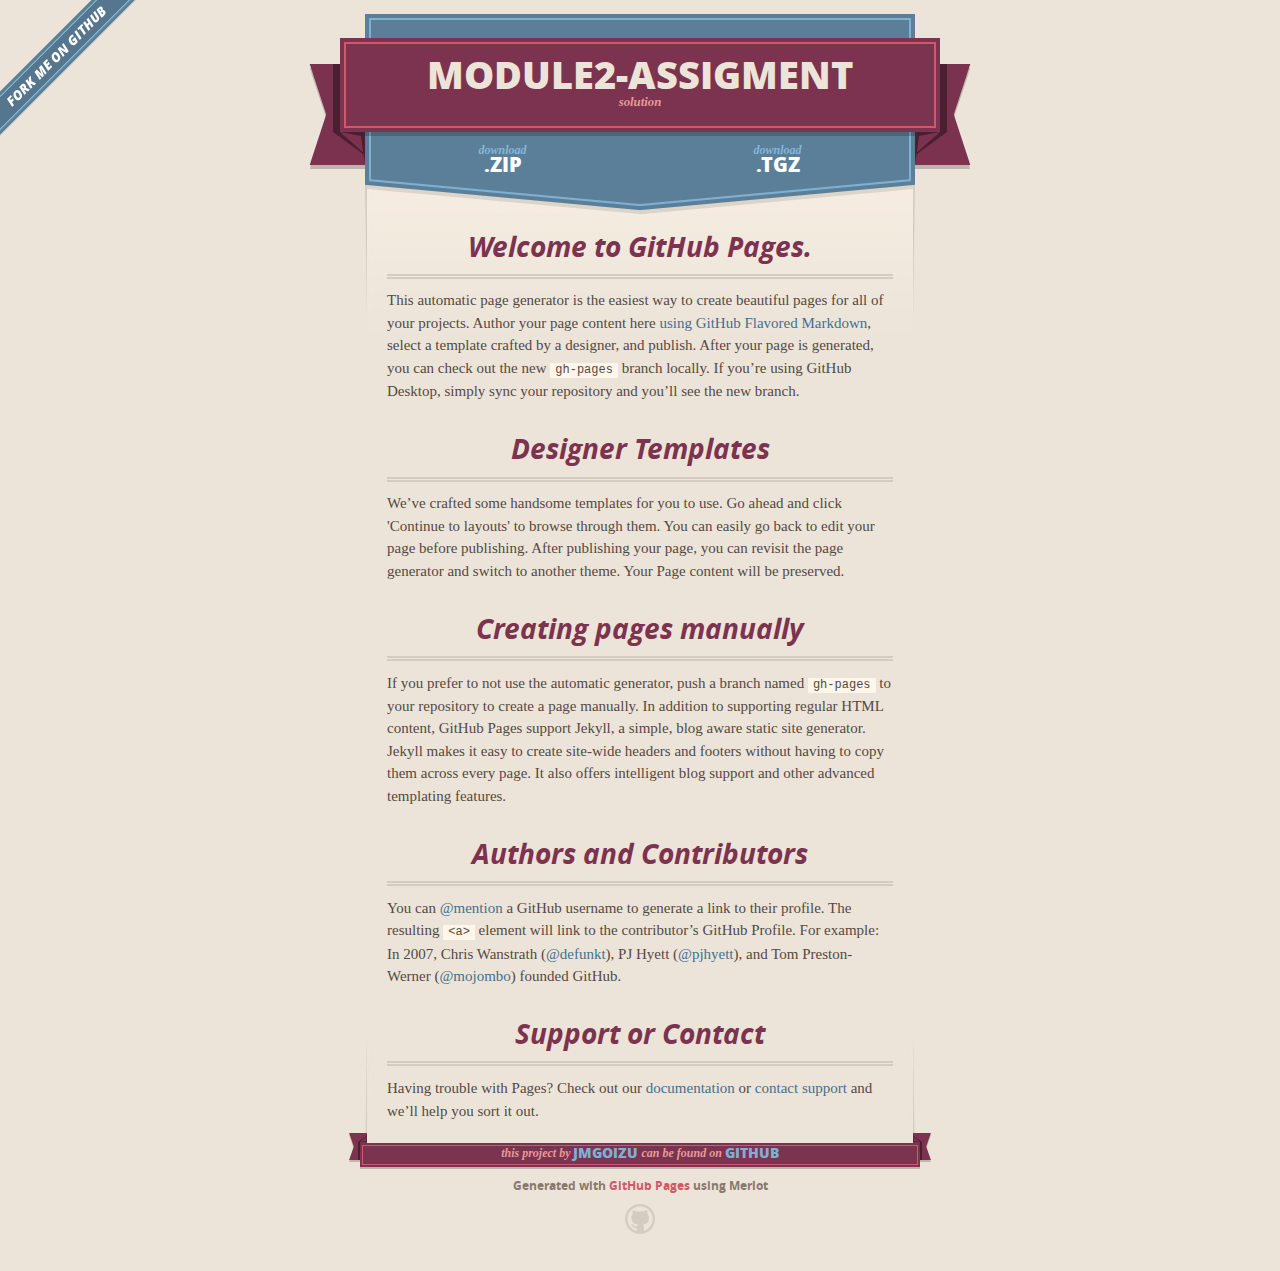
<file: index.html>
<!DOCTYPE html>
<html>
  <head>
    <meta charset='utf-8'>
    <meta http-equiv="X-UA-Compatible" content="chrome=1">
    <meta name="viewport" content="width=640">

    <link rel="stylesheet" href="stylesheets/core.css" media="screen">
    <link rel="stylesheet" href="stylesheets/mobile.css" media="handheld, only screen and (max-device-width:640px)">
    <link rel="stylesheet" href="stylesheets/github-light.css">

    <script type="text/javascript" src="javascripts/modernizr.js"></script>
    <script type="text/javascript" src="https://ajax.googleapis.com/ajax/libs/jquery/1.7.1/jquery.min.js"></script>
    <script type="text/javascript" src="javascripts/headsmart.min.js"></script>
    <script type="text/javascript">
      $(document).ready(function () {
        $('#main_content').headsmart()
      })
    </script>
    <title>Module2-assigment by jmgoizu</title>
  </head>

  <body>
    <a id="forkme_banner" href="https://github.com/jmgoizu/module2-assigment">View on GitHub</a>
    <div class="shell">

      <header>
        <span class="ribbon-outer">
          <span class="ribbon-inner">
            <h1>Module2-assigment</h1>
            <h2>solution</h2>
          </span>
          <span class="left-tail"></span>
          <span class="right-tail"></span>
        </span>
      </header>

      <section id="downloads">
        <span class="inner">
          <a href="https://github.com/jmgoizu/module2-assigment/zipball/master" class="zip"><em>download</em> .ZIP</a><a href="https://github.com/jmgoizu/module2-assigment/tarball/master" class="tgz"><em>download</em> .TGZ</a>
        </span>
      </section>


      <span class="banner-fix"></span>


      <section id="main_content">
        <h3>
<a id="welcome-to-github-pages" class="anchor" href="#welcome-to-github-pages" aria-hidden="true"><span aria-hidden="true" class="octicon octicon-link"></span></a>Welcome to GitHub Pages.</h3>

<p>This automatic page generator is the easiest way to create beautiful pages for all of your projects. Author your page content here <a href="https://guides.github.com/features/mastering-markdown/">using GitHub Flavored Markdown</a>, select a template crafted by a designer, and publish. After your page is generated, you can check out the new <code>gh-pages</code> branch locally. If you’re using GitHub Desktop, simply sync your repository and you’ll see the new branch.</p>

<h3>
<a id="designer-templates" class="anchor" href="#designer-templates" aria-hidden="true"><span aria-hidden="true" class="octicon octicon-link"></span></a>Designer Templates</h3>

<p>We’ve crafted some handsome templates for you to use. Go ahead and click 'Continue to layouts' to browse through them. You can easily go back to edit your page before publishing. After publishing your page, you can revisit the page generator and switch to another theme. Your Page content will be preserved.</p>

<h3>
<a id="creating-pages-manually" class="anchor" href="#creating-pages-manually" aria-hidden="true"><span aria-hidden="true" class="octicon octicon-link"></span></a>Creating pages manually</h3>

<p>If you prefer to not use the automatic generator, push a branch named <code>gh-pages</code> to your repository to create a page manually. In addition to supporting regular HTML content, GitHub Pages support Jekyll, a simple, blog aware static site generator. Jekyll makes it easy to create site-wide headers and footers without having to copy them across every page. It also offers intelligent blog support and other advanced templating features.</p>

<h3>
<a id="authors-and-contributors" class="anchor" href="#authors-and-contributors" aria-hidden="true"><span aria-hidden="true" class="octicon octicon-link"></span></a>Authors and Contributors</h3>

<p>You can <a href="https://help.github.com/articles/basic-writing-and-formatting-syntax/#mentioning-users-and-teams" class="user-mention">@mention</a> a GitHub username to generate a link to their profile. The resulting <code>&lt;a&gt;</code> element will link to the contributor’s GitHub Profile. For example: In 2007, Chris Wanstrath (<a href="https://github.com/defunkt" class="user-mention">@defunkt</a>), PJ Hyett (<a href="https://github.com/pjhyett" class="user-mention">@pjhyett</a>), and Tom Preston-Werner (<a href="https://github.com/mojombo" class="user-mention">@mojombo</a>) founded GitHub.</p>

<h3>
<a id="support-or-contact" class="anchor" href="#support-or-contact" aria-hidden="true"><span aria-hidden="true" class="octicon octicon-link"></span></a>Support or Contact</h3>

<p>Having trouble with Pages? Check out our <a href="https://help.github.com/pages">documentation</a> or <a href="https://github.com/contact">contact support</a> and we’ll help you sort it out.</p>
      </section>

      <footer>
        <span class="ribbon-outer">
          <span class="ribbon-inner">
            <p>this project by <a href="https://github.com/jmgoizu">jmgoizu</a> can be found on <a href="https://github.com/jmgoizu/module2-assigment">GitHub</a></p>
          </span>
          <span class="left-tail"></span>
          <span class="right-tail"></span>
        </span>
        <p>Generated with <a href="https://pages.github.com">GitHub Pages</a> using Merlot</p>
        <span class="octocat"></span>
      </footer>

    </div>

    
  </body>
</html>
</file>
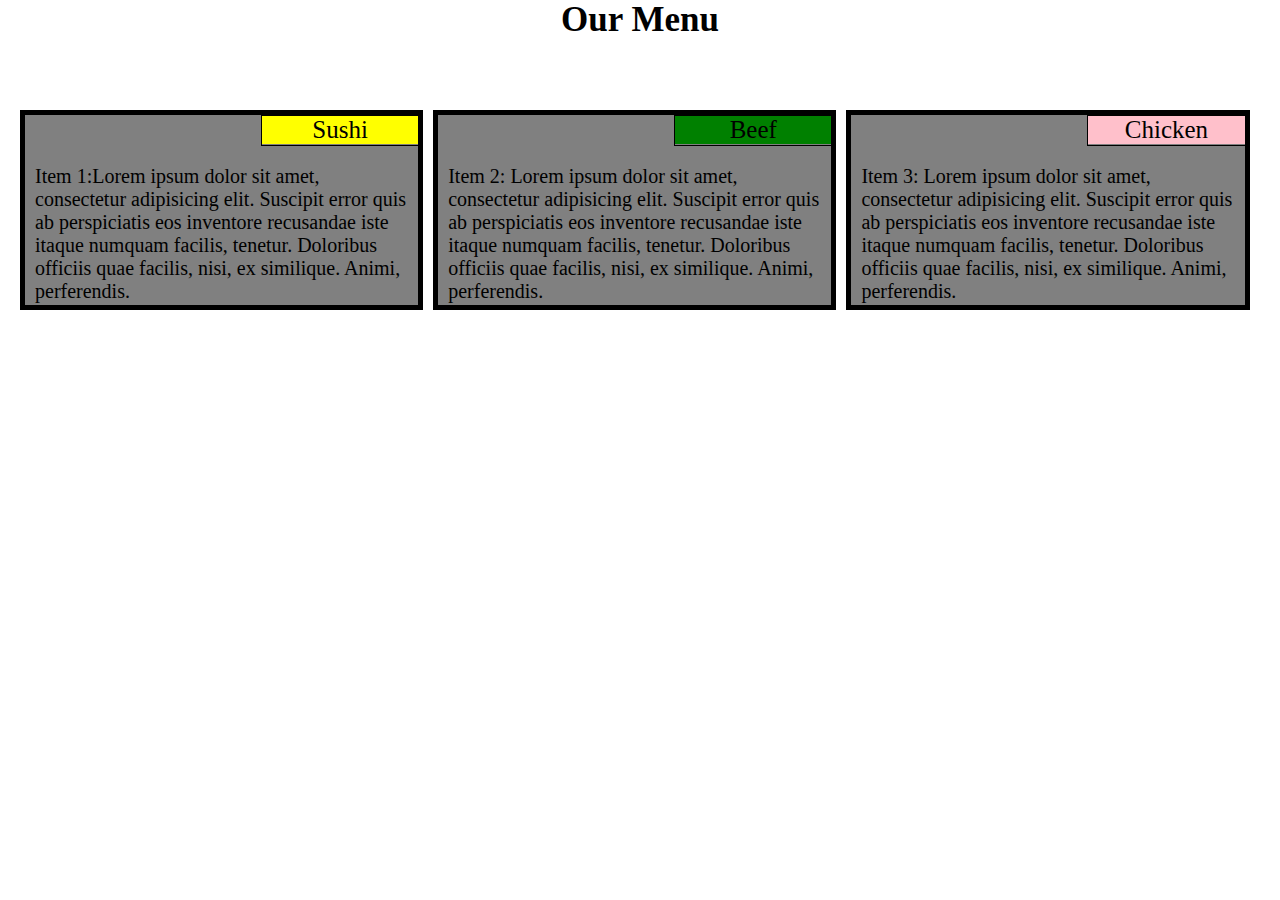
<file: site/index.html>
<!DOCTYPE html>
<html>
<head>
<meta charset="utf-8">
<meta name="viewport" content="width=device-width, initial-scale=1">
<title>Our Menu</title>
<link rel="stylesheet" href="style.css">
<style>
</style>
</head>
<body>
<h1>Our Menu</h1>
 
<div class="row">
  <div class="col-lg-4 col-md-5  col-sm-12">
<div class="content"><div id="content1">Sushi
      </div></div>
<p>Item 1:Lorem ipsum dolor sit amet, consectetur adipisicing elit. Suscipit error quis ab perspiciatis eos inventore
recusandae iste itaque numquam facilis, tenetur. Doloribus officiis quae facilis, nisi, ex similique. Animi, perferendis.
</p></div>
 
  <div class="col-lg-4 col-md-5  col-sm-12">
<div class="content"><div id="content2">Beef
      </div></div>
<p>Item 2: Lorem ipsum dolor sit amet, consectetur adipisicing elit. Suscipit error quis ab perspiciatis eos inventore
recusandae iste itaque numquam facilis, tenetur. Doloribus officiis quae facilis, nisi, ex similique. Animi, perferendis.
</p></div>
 
<div class="col-lg-4 col-md-11 col-sm-12">
<div class="content"><div id="content3">Chicken
      </div></div>
<p>Item 3: Lorem ipsum dolor sit amet, consectetur adipisicing elit. Suscipit error quis ab perspiciatis eos inventore
recusandae iste itaque numquam facilis, tenetur. Doloribus officiis quae facilis, nisi, ex similique. Animi, perferendis.
</p></div>
 
</div>
 
</body>
</html>
</file>
<file: stylesheets/core.css>
@import url("screen.css");
@import url("non-screen.css") handheld;
@import url("non-screen.css") only screen and (max-device-width:640px);
</file>
<file: stylesheets/mobile.css>
/* Generated by Font Squirrel (http://www.fontsquirrel.com) on February 9, 2012 */


@font-face {
  font-family: 'Open Sans';
  src: url('../fonts/opensans-regular-webfont.eot');
  src: url('../fonts/opensans-regular-webfont.eot?#iefix') format('embedded-opentype'),
       url('../fonts/opensans-regular-webfont.woff') format('woff'),
       url('../fonts/opensans-regular-webfont.ttf') format('truetype'),
       url('../fonts/opensans-regular-webfont.svg#OpenSansRegular') format('svg');
  font-weight: normal;
  font-style: normal;
}

@font-face {
  font-family: 'Open Sans';
  src: url('../fonts/opensans-italic-webfont.eot');
  src: url('../fonts/opensans-italic-webfont.eot?#iefix') format('embedded-opentype'),
       url('../fonts/opensans-italic-webfont.woff') format('woff'),
       url('../fonts/opensans-italic-webfont.ttf') format('truetype'),
       url('../fonts/opensans-italic-webfont.svg#OpenSansItalic') format('svg');
  font-weight: normal;
  font-style: italic;
}

@font-face {
  font-family: 'Open Sans';
  src: url('../fonts/opensans-bold-webfont.eot');
  src: url('../fonts/opensans-bold-webfont.eot?#iefix') format('embedded-opentype'),
       url('../fonts/opensans-bold-webfont.woff') format('woff'),
       url('../fonts/opensans-bold-webfont.ttf') format('truetype'),
       url('../fonts/opensans-bold-webfont.svg#OpenSansBold') format('svg');
  font-weight: bold;
  font-style: normal;
}

@font-face {
  font-family: 'Open Sans';
  src: url('../fonts/opensans-bolditalic-webfont.eot');
  src: url('../fonts/opensans-bolditalic-webfont.eot?#iefix') format('embedded-opentype'),
       url('../fonts/opensans-bolditalic-webfont.woff') format('woff'),
       url('../fonts/opensans-bolditalic-webfont.ttf') format('truetype'),
       url('../fonts/opensans-bolditalic-webfont.svg#OpenSansBoldItalic') format('svg');
  font-weight: bold;
  font-style: italic;
}

@font-face {
  font-family: 'Open Sans';
  src: url('../fonts/opensans-extrabold-webfont.eot');
  src: url('../fonts/opensans-extrabold-webfont.eot?#iefix') format('embedded-opentype'),
       url('../fonts/opensans-extrabold-webfont.woff') format('woff'),
       url('../fonts/opensans-extrabold-webfont.ttf') format('truetype'),
       url('../fonts/opensans-extrabold-webfont.svg#OpenSansExtrabold') format('svg');
  font-weight: bolder;
  font-style: normal;
}


/* http://meyerweb.com/eric/tools/css/reset/ 
   v2.0 | 20110126
   License: none (public domain)
*/

html, body, div, span, applet, object, iframe,
h1, h2, h3, h4, h5, h6, p, blockquote, pre,
a, abbr, acronym, address, big, cite, code,
del, dfn, em, img, ins, kbd, q, s, samp,
small, strike, strong, sub, sup, tt, var,
b, u, i, center,
dl, dt, dd, ol, ul, li,
fieldset, form, label, legend,
table, caption, tbody, tfoot, thead, tr, th, td,
article, aside, canvas, details, embed, 
figure, figcaption, footer, header, hgroup, 
menu, nav, output, ruby, section, summary,
time, mark, audio, video {
  margin: 0;
  padding: 0;
  border: 0;
  font-size: 100%;
  font: inherit;
  vertical-align: baseline;
}
/* HTML5 display-role reset for older browsers */
article, aside, details, figcaption, figure, 
footer, header, hgroup, menu, nav, section {
  display: block;
}
body {
  line-height: 1;
}
ol, ul {
  list-style: none;
}
blockquote, q {
  quotes: none;
}
blockquote:before, blockquote:after,
q:before, q:after {
  content: '';
  content: none;
}
table {
  border-collapse: collapse;
  border-spacing: 0;
}

header, footer, section {
  display: block;
  position: relative;
}

/* STYLES */

div.shell {
  display: block;
  width: 640px;
  margin: 0 auto;
}

a#forkme_banner {
  display: none;
}

/* header */

header {
  position: relative;
  z-index: 2;
  margin: 0;
  max-width: 640px;
  top: 51px;
}

header span.ribbon-inner {
  position: relative;
  display: block;
  background-color: #cd596b;
  border: 8px solid #7c334f;
  padding: 6px;
  z-index: 1;
}

header span.left-tail, header span.right-tail {
  position: relative;
  display: block;
  width: 19px;
  height: 10px;
  background: transparent url(../images/ribbon-tail-sprite-2x.png) 0 0 no-repeat;
  position: absolute;
  bottom: -10px;
  z-index: 0;
}

header span.left-tail {
  background-position: 0 0;
  left: 0;
}

header span.right-tail {
  background-position: -19px 0;
  right: 0;
}

header h1 {
  background-color: #7c334f;
  font-size: 2em;
  font-weight: bolder;
  font-style: normal;
  text-transform: uppercase;
  color: #ece4d8;
  text-align: center;
  line-height:1;  
  padding: 14px 20px 0;
}

header h2 {
  background-color: #7c334f;
  font: bold italic .85em/1.5 Georgia, Times, “Times New Roman”, serif;
  color: #e69b95;
  padding-bottom: 14px;
  margin-top: -3px;
  text-align: center;
}

section#downloads {
  position: relative;
  display: block;
  height: 171px;
  width: 602px;
  padding-bottom: 150px;
  margin: 51px auto -250px;
  z-index: 1;
  background: transparent url(../images/shield.png) center 0 no-repeat;
}

section#downloads a {
  display: none;
}

span.banner-fix {
  background: transparent url(../images/shield-fallback.png) center top no-repeat;
  display: block;
  height: 31px;
  position: absolute;
  width: 640px;
  top: 20px;

}

section#main_content {
  z-index: 2;
  padding: 20px 40px 0;
  min-height:185px;
}

/* footer */

footer {
  background: none;
  padding-top: 104px;
  margin: -94px auto 40px;
  max-width:640px;
  text-align: center;
}

footer span.ribbon-outer {
  display: block;
  position: relative;
  border-bottom: 2px solid #bdb6ad;
}

footer span.ribbon-inner {
  position: relative;
  display: block;
  background-color: #cd596b;
  border: 8px solid #7c334f;
  padding: 6px;
  z-index: 1;
}

footer p {
  font-family: 'Open Sans', sans-serif;
  font-weight: bold;
  font-size: .6em;
  color: #8b786f;
}

footer a {
  color: #cd596b;
}

footer span.ribbon-inner p {
  background-color: #7c334f;
  margin: 0;
  color: #e69b95;
  font: bold italic 22px/1 Georgia, Times, “Times New Roman”, serif;
  height: auto;
  line-height: 1.1;
  padding: 20px 0px 10px;
}

footer span.ribbon-inner a {
  display: block;
  position: relative;
  bottom: 0;
  color: #7eb0d2;
  font-family: 'Open Sans', sans-serif;
  text-transform: uppercase;
  font-style: normal;
  font-weight: bolder;
  font-size: 38px;
  padding-bottom: 10px;
}

footer span.ribbon-inner a:hover {
  color: #7eb0d2;
}

footer span.left-tail, footer span.right-tail {
  position: relative;
  display: block;
  width: 23px;
  height: 126px;
  background: transparent url(../images/small-ribbon-tail-sprite-2x.png) 0 0 no-repeat;
  position: absolute;
  top: -126px;
  z-index: 0;
}

footer span.left-tail {
  background-position: 0 0;
  left: 0;
}

footer span.right-tail {
  background-position: -23px 0;
  right: 0;
}

footer span.octocat {
  background: transparent url(../images/octocat-2x.png) 0 0 no-repeat;
  display: block;
  width: 60px;
  height: 60px;
  margin: 20px auto 0;}

/* content */

body {
  background: #ece4d8;
  font: normal normal 30px/1.5 Georgia, Palatino,” Palatino Linotype”, Times, “Times New Roman”, serif;
  color: #544943;
  -webkit-font-smoothing: antialiased;
}

a, a:hover {
  color: #417090;
}

a {
  text-decoration: none;
}

a:hover {
  text-decoration: underline;
}

h1,h2,h3,h4,h5,h6 {
  font-family: 'Open Sans', sans-serif;
  font-weight: bold;
}

p {
  margin: .7em 0 0;
}

strong {
  font-weight: bold;
}

em {
  font-style: italic;
}

ol {
  margin: .7em 0;
  list-style-type: decimal;
  padding-left: 1.35em;
}

ul {
  margin: .7em 0;
  padding-left: 1.35em;
}

ul li {
  padding-left: 20px;
  background: transparent url(../images/chevron-2x.png) left 15px no-repeat;
}

blockquote {
  font-family: 'Open Sans', sans-serif;
  margin: 20px 0;
  color: #8b786f;
  padding-left: 1.35em;
  background: transparent url('../images/blockquote-gfx-2x.png') 0 8px no-repeat;
}

img {
  -webkit-box-shadow: 0px 4px 0px #bdb6ad;
  -moz-box-shadow: 0px 4px 0px #bdb6ad;
  box-shadow: 0px 4px 0px #bdb6ad;
  border: 4px solid #fff6e9;
  max-width: 556px;
}

hr {
  border: none;
  outline: none;
  height: 42px;
  background: transparent url('../images/hr-2x.jpg') center center repeat-x;
  margin: 0 0 20px;
}

code {
  background: #fff6e9;
  font: normal normal .9em/1.7 "Lucida Sans Typewriter", "Lucida Console", Monaco, "Bitstream Vera Sans Mono", monospace;
  padding: 0 5px 1px;
}

pre {
  margin: 10px 0 20px;
  padding: .7em;
  background: #fff6e9;
  border-bottom: 4px solid #bdb6ad;
  font: normal normal .9em/1.7 "Lucida Sans Typewriter", "Lucida Console", Monaco, "Bitstream Vera Sans Mono", monospace;
  overflow: auto;
}

table {
  background: #fff6e9;
  display: table;
  width: 100%;
  border-collapse: separate;
  border-bottom: 4px solid #bdb6ad;
  margin: 10px 0;
}

tr {
  display: table-row;
}

th {
  display: table-cell;
  padding: 2px 10px;
  border: solid #ece4d8;
  border-width: 0 4px 4px 0;
  color: #cd596b;
  font-family: 'Open Sans', sans-serif;
  font-weight: bold;
  font-size: .85em;
}

td {
  display: table-cell;
  padding: 0 .7em;
  border: solid #ece4d8;
  border-width: 0 4px 4px 0;
}

td:last-child, th:last-child {
  border-right: none;
}

tr:last-child td {
  border-bottom: none;
}

dl {
  margin: .7em 0 20px;
}

dt {
  font-family: 'Open Sans', sans-serif;
  font-weight: bold;
}

dd {
  padding-left: 1.35em;
}

dd p:first-child {
  margin-top: 0;
}

/* Content based headers */

#main_content > .header-level-1:first-child,
#main_content > .header-level-2:first-child,
#main_content > .header-level-3:first-child,
#main_content > .header-level-4:first-child,
#main_content > .header-level-5:first-child,
#main_content > .header-level-6:first-child {
  margin-top: 0;
}

.header-level-1 {
  font-size: 1.85em;
  border-bottom: .2em double #d3ccc1;
  color: #7c334f;
  text-align: center;
  font-style: italic;
  margin: 1.1em 0 .38em;
  line-height: 1.2;
  padding-bottom: 10px
}

.header-level-2 {
  font-size: 1.58em;
  color: #7c334f;
  margin: .95em 0 .5em;
  border-bottom: .1em solid #D3CCC1;
  line-height: 1.2;
  padding-bottom: 10px
}

.header-level-3 {
  margin: 20px 0 10px;
  font-size: 1.45em;
}

.header-level-4 {
  margin: .6em 0;
  font-size: 1.2em;
  color: #cd596b;
}

.header-level-5 {
  margin: .7em 0;
  font-size: 1em;
  color: #8b786f;
}

.header-level-6 {
  margin: .8em 0;
  font-size: .85em;
  font-style: italic;
}
</file>
<file: stylesheets/github-light.css>
/*
The MIT License (MIT)

Copyright (c) 2016 GitHub, Inc.

Permission is hereby granted, free of charge, to any person obtaining a copy
of this software and associated documentation files (the "Software"), to deal
in the Software without restriction, including without limitation the rights
to use, copy, modify, merge, publish, distribute, sublicense, and/or sell
copies of the Software, and to permit persons to whom the Software is
furnished to do so, subject to the following conditions:

The above copyright notice and this permission notice shall be included in all
copies or substantial portions of the Software.

THE SOFTWARE IS PROVIDED "AS IS", WITHOUT WARRANTY OF ANY KIND, EXPRESS OR
IMPLIED, INCLUDING BUT NOT LIMITED TO THE WARRANTIES OF MERCHANTABILITY,
FITNESS FOR A PARTICULAR PURPOSE AND NONINFRINGEMENT. IN NO EVENT SHALL THE
AUTHORS OR COPYRIGHT HOLDERS BE LIABLE FOR ANY CLAIM, DAMAGES OR OTHER
LIABILITY, WHETHER IN AN ACTION OF CONTRACT, TORT OR OTHERWISE, ARISING FROM,
OUT OF OR IN CONNECTION WITH THE SOFTWARE OR THE USE OR OTHER DEALINGS IN THE
SOFTWARE.

*/

.pl-c /* comment */ {
  color: #969896;
}

.pl-c1 /* constant, variable.other.constant, support, meta.property-name, support.constant, support.variable, meta.module-reference, markup.raw, meta.diff.header */,
.pl-s .pl-v /* string variable */ {
  color: #0086b3;
}

.pl-e /* entity */,
.pl-en /* entity.name */ {
  color: #795da3;
}

.pl-smi /* variable.parameter.function, storage.modifier.package, storage.modifier.import, storage.type.java, variable.other */,
.pl-s .pl-s1 /* string source */ {
  color: #333;
}

.pl-ent /* entity.name.tag */ {
  color: #63a35c;
}

.pl-k /* keyword, storage, storage.type */ {
  color: #a71d5d;
}

.pl-s /* string */,
.pl-pds /* punctuation.definition.string, string.regexp.character-class */,
.pl-s .pl-pse .pl-s1 /* string punctuation.section.embedded source */,
.pl-sr /* string.regexp */,
.pl-sr .pl-cce /* string.regexp constant.character.escape */,
.pl-sr .pl-sre /* string.regexp source.ruby.embedded */,
.pl-sr .pl-sra /* string.regexp string.regexp.arbitrary-repitition */ {
  color: #183691;
}

.pl-v /* variable */ {
  color: #ed6a43;
}

.pl-id /* invalid.deprecated */ {
  color: #b52a1d;
}

.pl-ii /* invalid.illegal */ {
  color: #f8f8f8;
  background-color: #b52a1d;
}

.pl-sr .pl-cce /* string.regexp constant.character.escape */ {
  font-weight: bold;
  color: #63a35c;
}

.pl-ml /* markup.list */ {
  color: #693a17;
}

.pl-mh /* markup.heading */,
.pl-mh .pl-en /* markup.heading entity.name */,
.pl-ms /* meta.separator */ {
  font-weight: bold;
  color: #1d3e81;
}

.pl-mq /* markup.quote */ {
  color: #008080;
}

.pl-mi /* markup.italic */ {
  font-style: italic;
  color: #333;
}

.pl-mb /* markup.bold */ {
  font-weight: bold;
  color: #333;
}

.pl-md /* markup.deleted, meta.diff.header.from-file */ {
  color: #bd2c00;
  background-color: #ffecec;
}

.pl-mi1 /* markup.inserted, meta.diff.header.to-file */ {
  color: #55a532;
  background-color: #eaffea;
}

.pl-mdr /* meta.diff.range */ {
  font-weight: bold;
  color: #795da3;
}

.pl-mo /* meta.output */ {
  color: #1d3e81;
}
</file>
<file: site/style.css>
/********** Base styles **********/
body {
 
font-size: 20px;
 
}
 
* {
  box-sizing: border-box;
  margin: 0;
  padding: 0;
}
h1 {
  margin-bottom: 15px;
  text-align: center;
  font-size: 1.75em;
}

.content {
  /*background-color: #90EE90; /* green */
  top: 0;
  right: 0;
  position: absolute;
  width: 40%;
  height: 31px;
  border-left: 1px solid black;
  border-bottom: 1px solid black;
  border-top: 1px solid black;
  text-align: center;
  font-family: "Comic Sans-serif";
   
  font-size:  1.25em;
}

#content1 {
  background-color: yellow;
}

#content2 {
  background-color: green;
}

#content3 {
  background-color: pink;
}
 
/* Simple Responsive Framework. */
.row {
  width: 100%;
  position: relative;
  margin-top: 70px;
  margin-left: 10px;
  margin-right:10px;
}
 
 
/********** Large devices only **********/
@media (min-width: 1200px) {
  .col-lg-1, .col-lg-2, .col-lg-3, .col-lg-4, .col-lg-5, .col-lg-6, .col-lg-7, .col-lg-8, .col-lg-9, .col-lg-10, .col-lg-11, .col-lg-12 {
  background-color: grey;
  padding-top: 50px;
  padding-left: 10px;
  padding-right: 10px;     
 
  border: 5px solid black;
 
  height: 200px;
 
  float: left;
 
  margin-left: 10px;
  margin-bottom: 10px;
  
  overflow: auto;
  position: relative;
  top: 0;
  }
  .col-lg-1 {
    width: 8.33%;
  }
  .col-lg-2 {
    width: 16.66%;
  }
  .col-lg-3 {
    width: 25%;
  }
  .col-lg-4 {
    width: 31.5%;
  }
  .col-lg-5 {
    width: 41.66%;
  }
  .col-lg-6 {
    width: 50%;
  }
  .col-lg-7 {
    width: 58.33%;
  }
  .col-lg-8 {
    width: 66.66%;
  }
  .col-lg-9 {
    width: 74.99%;
  }
  .col-lg-10 {
    width: 83.33%;
  }
  .col-lg-11 {
    width: 91.66%;
  }
  .col-lg-12 {
    width: 99%;
  }
}
 
/********** Medium devices only **********/
@media (min-width: 992px) and (max-width: 1199px) {
  .col-md-1, .col-md-2, .col-md-3, .col-md-4, .col-md-5, .col-md-6, .col-md-7, .col-md-8, .col-md-9, .col-md-10, .col-md-11, .col-md-12 {
   background-color: grey;
  padding-top: 50px;
  padding-left: 10px;
  padding-right: 10px;     
 
  border: 5px solid black;
 
  height: 200px;
 
  float: left;
 
  margin-left: 10px;
  margin-bottom: 10px;
  
  overflow: auto;
  position: relative;
  top: 0; 
    
  }
  .col-md-1 {
    width: 8.33%;
  }
  .col-md-2 {
    width: 16.66%;
  }
  .col-md-3 {
    width: 25%;
  }
  .col-md-4 {
    width: 33.33%;
  }
  .col-md-5 {
    width: 48%;
   
  }
  .col-md-6 {
    width: 50%;
  }
  .col-md-7 {
    width: 58.33%;
  }
  .col-md-8 {
    width: 66.66%;
  }
  .col-md-9 {
    width: 74.99%;
  }
  .col-md-10 {
    width: 83.33%;
 
  }
  .col-md-11 {
    width: 96.8%;
   
  }
  .col-md-12 {
    width: 100%;
  }
}
 
/********** Small devices only **********/
@media (max-width: 991px) {
  .col-sm-1, .col-sm-2, .col-sm-3, .col-sm-4, .col-sm-5, .col-sm-6, .col-sm-7, .col-sm-8, .col-sm-9, .col-sm-10, .col-sm-11, .col-sm-12 {
   background-color: grey;
  padding-top: 50px;
  padding-left: 10px;
  padding-right: 10px;     
 
  border: 5px solid black;
 
  height: 200px;
 
  float: left;
 
  
  margin-bottom: 10px;
  
  overflow: auto;
  position: relative;
  top: 0;
  }
  .col-sm-1 {
    width: 8.33%;
  }
  .col-sm-2 {
    width: 16.66%;
  }
  .col-sm-3 {
    width: 25%;
  }
  .col-sm-4 {
    width: 33.33%;
  }
  .col-sm-5 {
    width: 41.66%;
  }
  .col-sm-6 {
    width: 50%;
  }
  .col-sm-7 {
    width: 58.33%;
  }
  .col-sm-8 {
    width: 66.66%;
  }
  .col-sm-9 {
    width: 74.99%;
  }
  .col-sm-10 {
    width: 83.33%;
  }
  .col-sm-11 {
    width: 91.66%;
  }
  .col-sm-12 {
    width: 98%;
  }
}
</file>
